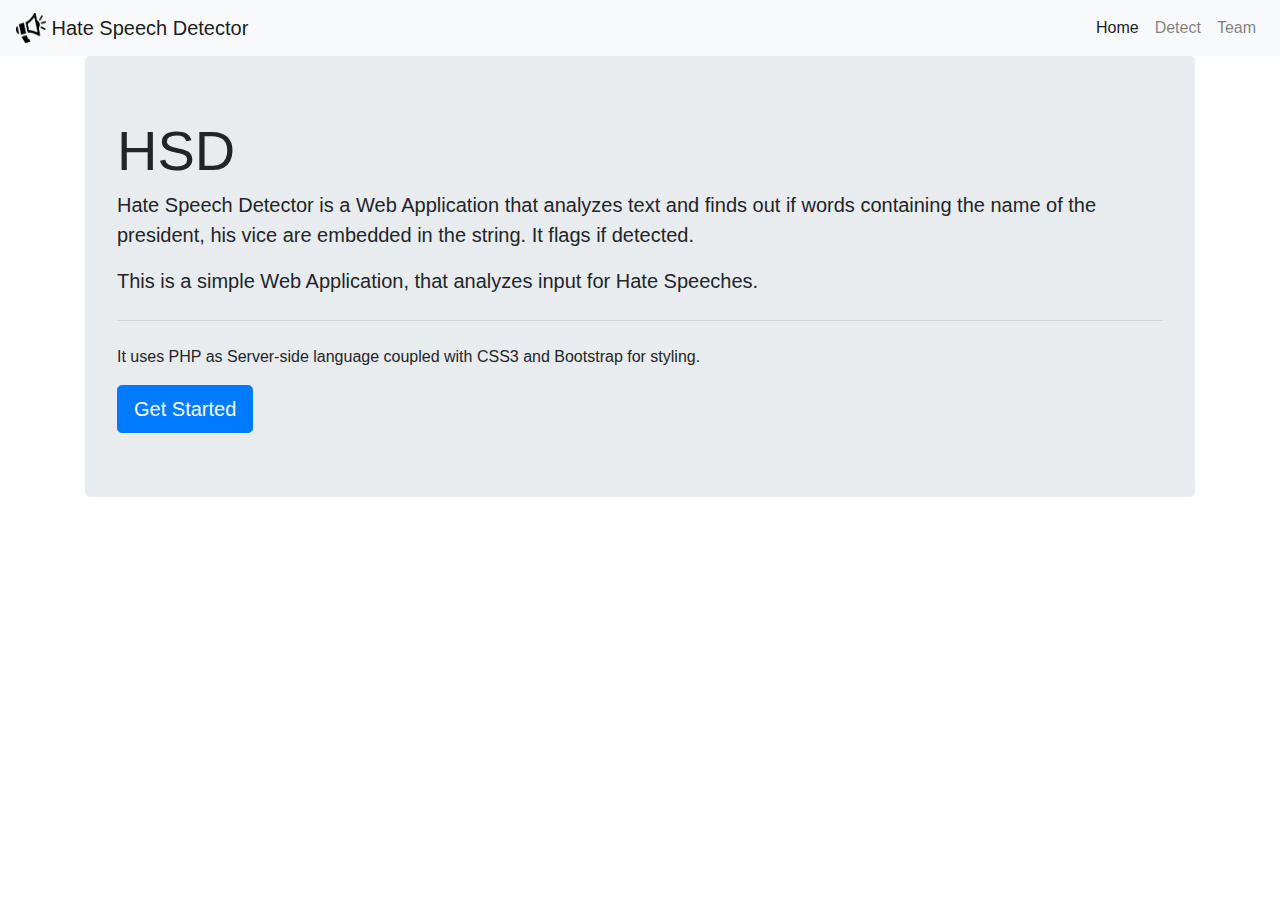
<file: index.html>
<!DOCTYPE html>
<html lang="en">
<head>
    <link rel="stylesheet" href="assets/css/bootstrap.css">
    <title>Hate Speech Detector</title>

</head>

<nav class="navbar navbar-expand-lg navbar-light bg-light">
    <a class = "navbar-brand" href = "index.php">
        <img src = "assets/img/megaphone.png" width = "30" height = "30" class = "d-inline-block align-top" alt = "">
        Hate Speech Detector
    </a>
    <button class="navbar-toggler" type="button" data-toggle="collapse" data-target="#navbarSupportedContent" aria-controls="navbarSupportedContent" aria-expanded="false" aria-label="Toggle navigation">
        <span class="navbar-toggler-icon"></span>
    </button>

    <div class="collapse navbar-collapse" id="navbarSupportedContent">
        <ul class="navbar-nav ml-auto">
            <li class="nav-item active">
                <a class="nav-link" href="index.php">Home <span class="sr-only">(current)</span></a>
            </li>
            <li class="nav-item">
                <a class="nav-link" href="detect.php">Detect</a>
            </li>

            <li class="nav-item">
                <a class="nav-link " href="team.php">Team</a>
            </li>
        </ul>

    </div>
</nav>

<body>

<!--New Navbar-->



<!--forms-->
<div class="container">

    <!--Results
    <div class="row s5 m5 ">
        <div class="col s5 m4">
            <div class="card center blue">
                <div class="card-title white-text">Results</div>
                    <div class="card-content white-text">
                        <p>Buhari Name was detected: </p>
                        <p>Hate Speech was used: </p
                    </div>
                </div>
            </div>
        </div>
    </div>
    -->

    <div class="jumbotron">
        <h1 class="display-4" id="intro">HSD</h1>
        <p class="lead">Hate Speech Detector is a Web Application that analyzes text and finds out if words containing
            the name of the president, his vice are embedded in the string. It flags if detected.</p>
        <p class="lead">This is a simple Web Application, that analyzes input for Hate Speeches.</p>
        <hr class="my-4">
        <p>It uses PHP as Server-side language coupled with CSS3 and Bootstrap for styling.</p>
        <a class="btn btn-primary btn-lg" href="detect.php" role="button">Get Started</a>
    </div>


</div>
</body>
</html>
</file>
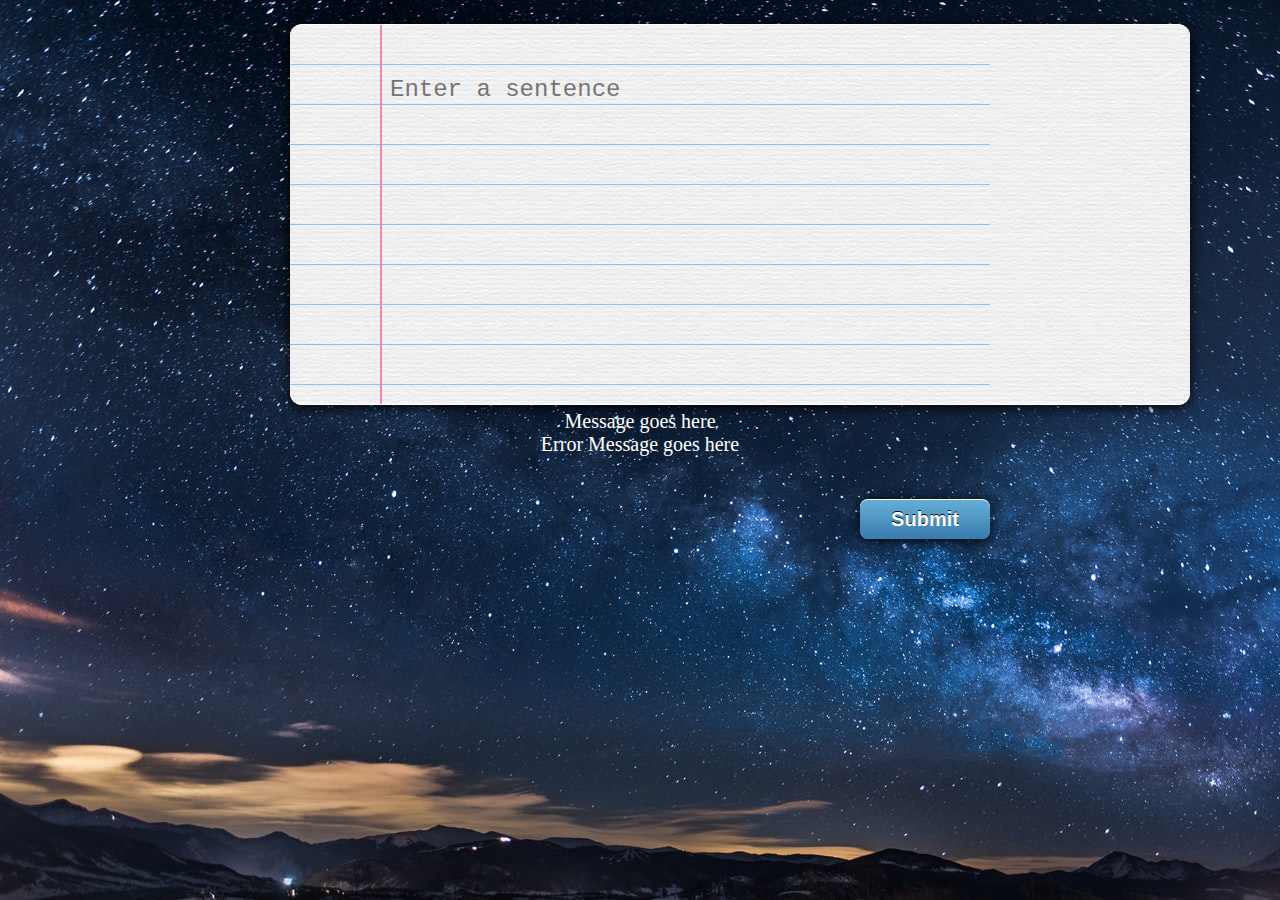
<file: detect.html>
<!DOCTYPE html>
<html>
<head>
    <style>
        #red-text{
            color: white;
            text-align: center;
        }
    </style>
    <title>Detect Page</title>

    <link rel="stylesheet" href="assets/css/textarea.css">
    <!--<meta http-equiv="refresh" content = "10">-->
</head>
<body>
<?php
include('templates/header.php');
?>

<div id="wrapper">

    <form id="paper" method="post" action="/">

        <!--<div id="margin">Matric No.: <input id="title" type="text" name="mat_no"></div>-->
        <textarea placeholder="Enter a sentence" id="text" name="speech" rows="4" style="overflow: hidden; word-wrap: break-word; resize: none; height: 300px; " autofocus></textarea>


        <p id = "red-text">Message goes here</p>
        <p id = "red-text">Error Message goes here</p>
        <br>

        <input id="button" name = "submit" type="submit" value="Submit">

    </form>


</div>
<!--<script type="text/javascript" src="js/textarea.js"></script>-->
</body>
</html>
</file>
<file: assets/css/textarea.css>
* {
  outline:none;
	border:none;
	margin:0px;
	padding:0px;
	
}
body {
	background:#333 url(/assets/img/bg.jfif) repeat;
}
#paper {
	color:#FFF;
	font-size:20px;
	
}
#margin {
	margin-left:12px;
	margin-bottom:20px;
	-webkit-user-select: none;
	-moz-user-select: none;
	-ms-user-select: none;
	-o-user-select: none;
	user-select: none; 
}
#text {
	width:700px;
	height: 800px;
	overflow:hidden;
	background-color:#FFF;
	color:#222;
	font-family:Courier, monospace;
	font-weight:normal;
	font-size:24px;
	resize:none;
	line-height:40px;
	padding-left:100px;
	padding-right:100px;
	padding-top:45px;
	padding-bottom:34px;
	background-image:url(../img/lines.png), url(../img/paper.png);
	background-repeat:repeat-y, repeat;
	-webkit-border-radius:12px;
	border-radius:12px;
	-webkit-box-shadow: 0px 2px 14px #000;
	box-shadow: 0px 2px 14px #000;
	border-top:1px solid #FFF;
	border-bottom:1px solid #FFF;
}
#title {
	background-color:transparent;
	border-bottom:3px solid #FFF;
	color:#FFF;
	font-size:20px;
	font-family:Courier, monospace;
	height:28px;
	font-weight:bold;
	width:220px;
}
#button {
	cursor:pointer;
	margin-top:20px;
	float:right;
	height:40px;
	width: 130px;
	text-align: center;
	padding:0 24px;
	font-family:Arial, Helvetica, sans-serif;
	font-weight:bold;
	font-size:20px;
	color:#FFF;
	text-shadow: 0px -1px 0px #000000;
	-webkit-border-radius:8px;
	border-radius:8px;
	border-top:1px solid #FFF;
	-webkit-box-shadow: 0px 2px 14px #000;
	box-shadow: 0px 2px 14px #000;
	background-color: #62add6;
	background-image:url(../img/button.png);
	background-repeat:repeat-x;
}
#button:active {
	zoom: 1;
	filter: alpha(opacity=80);
	opacity: 0.8;
}
#button:focus {
	zoom: 1;
	filter: alpha(opacity=80);
	opacity: 0.8;
}
#wrapper {
	width:700px;
	height:auto;
	margin-left:auto;
	margin-right:auto;
	margin-top:24px;
	margin-bottom:100px;
}
</file>
